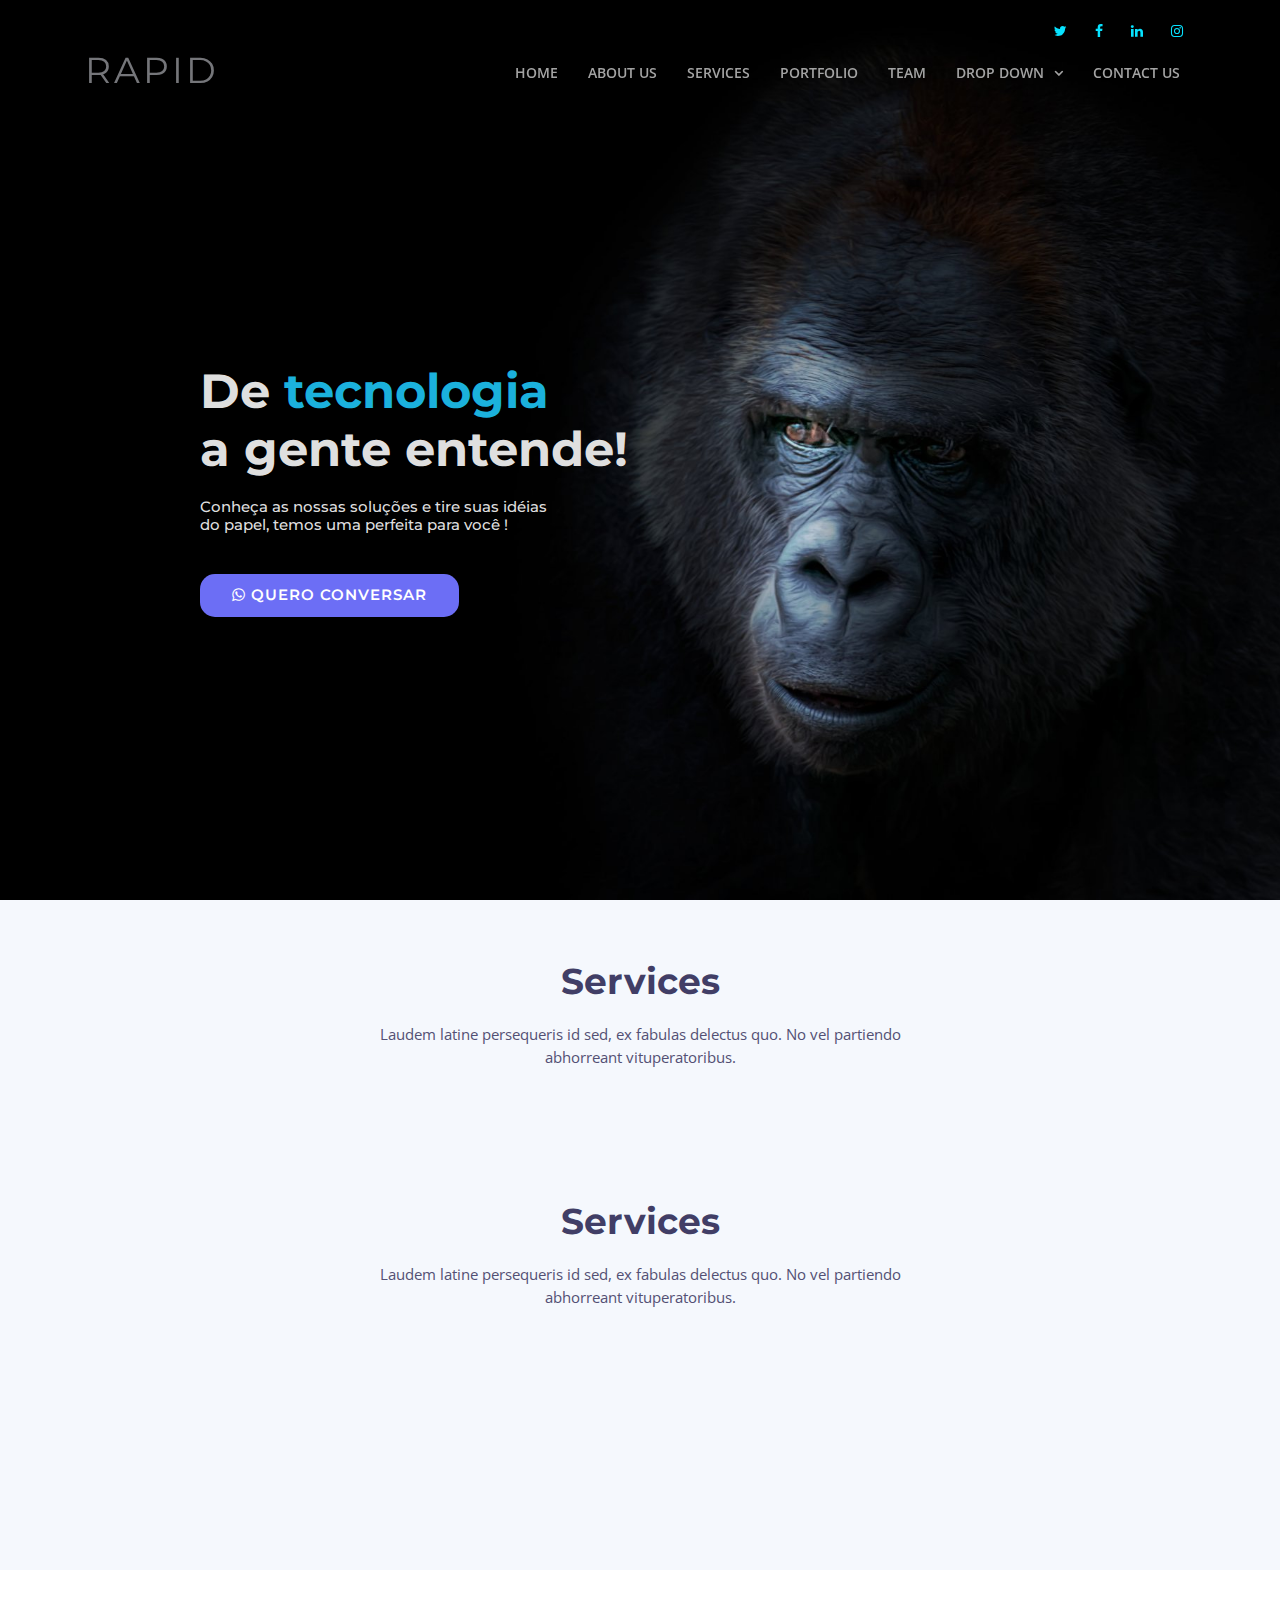
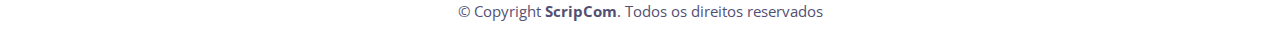
<file: privacy-policy.html>
<!DOCTYPE html>
<html lang="en">
<head>
  <meta charset="utf-8">
  <title>Rapid Bootstrap Template</title>
  <meta content="width=device-width, initial-scale=1.0" name="viewport">
  <meta content="" name="keywords">
  <meta content="" name="description">

  <!-- Favicons -->
  <link href="img/favicon.png" rel="icon">
  <link href="img/apple-touch-icon.png" rel="apple-touch-icon">

  <!-- Google Fonts -->
  <link href="https://fonts.googleapis.com/css?family=Open+Sans:300,300i,400,400i,500,600,700,700i|Montserrat:300,400,500,600,700" rel="stylesheet">

  <!-- Bootstrap CSS File -->
  <link href="lib/bootstrap/css/bootstrap.min.css" rel="stylesheet">

  <!-- Libraries CSS Files -->
  <link href="lib/font-awesome/css/font-awesome.min.css" rel="stylesheet">
  <link href="lib/animate/animate.min.css" rel="stylesheet">
  <link href="lib/ionicons/css/ionicons.min.css" rel="stylesheet">
  <link href="lib/owlcarousel/assets/owl.carousel.min.css" rel="stylesheet">
  <link href="lib/lightbox/css/lightbox.min.css" rel="stylesheet">

  <!-- Main Stylesheet File -->
  <link href="css/style.css" rel="stylesheet">

  <!-- =======================================================
    Theme Name: Rapid
    Theme URL: https://bootstrapmade.com/rapid-multipurpose-bootstrap-business-template/
    Author: BootstrapMade.com
    License: https://bootstrapmade.com/license/
  ======================================================= -->
</head>

<body>
  <!--==========================
  Header
  ============================-->
  <header id="header">

    <div id="topbar">
      <div class="container">
        <div class="social-links">
          <a href="#" class="twitter"><i class="fa fa-twitter"></i></a>
          <a href="#" class="facebook"><i class="fa fa-facebook"></i></a>
          <a href="#" class="linkedin"><i class="fa fa-linkedin"></i></a>
          <a href="#" class="instagram"><i class="fa fa-instagram"></i></a>
        </div>
      </div>
    </div>

    <div class="container">

      <div class="logo float-left">
        <!-- Uncomment below if you prefer to use an image logo -->
        <h1 class="text-light"><a href="#intro" class="scrollto"><span>Rapid</span></a></h1>
        <!-- <a href="#header" class="scrollto"><img src="img/logo.png" alt="" class="img-fluid"></a> -->
      </div>

      <nav class="main-nav float-right d-none d-lg-block">
        <ul>
          <li class="active"><a href="#intro">Home</a></li>
          <li><a href="#about">About Us</a></li>
          <li><a href="#services">Services</a></li>
          <li><a href="#portfolio">Portfolio</a></li>
          <li><a href="#team">Team</a></li>
          <li class="drop-down"><a href="">Drop Down</a>
            <ul>
              <li><a href="#">Drop Down 1</a></li>
              <li class="drop-down"><a href="#">Drop Down 2</a>
                <ul>
                  <li><a href="#">Deep Drop Down 1</a></li>
                  <li><a href="#">Deep Drop Down 2</a></li>
                  <li><a href="#">Deep Drop Down 3</a></li>
                  <li><a href="#">Deep Drop Down 4</a></li>
                  <li><a href="#">Deep Drop Down 5</a></li>
                </ul>
              </li>
              <li><a href="#">Drop Down 3</a></li>
              <li><a href="#">Drop Down 4</a></li>
              <li><a href="#">Drop Down 5</a></li>
            </ul>
          </li>
          <li><a href="#footer">Contact Us</a></li>
        </ul>
      </nav><!-- .main-nav -->
      
    </div>
  </header><!-- #header -->

  <!--==========================
    Intro Section
  ============================-->
  <section id="intro" class="clearfix">
      <div class="container d-flex h-100">
        <div class="row justify-content-center align-self-center">
          <div class="col-md-6 intro-info order-md-first order-last">
            <h2> De <span> tecnologia </span><br> a gente entende!</h2>
            <h5>Conheça as nossas soluções e tire suas idéias<br> do papel, temos uma perfeita para você !</h5>
            <div>
              <a href=https://api.whatsapp.com/send?l=pt&amp;phone=5588997145369&text=Olá, " class="btn-get-started scrollto"> <i class="fa fa-whatsapp"> </i> QUERO CONVERSAR</a>
            </div>
          </div>  
      </div>
    </section><!-- #intro -->
  
    <main id="main">
  


    <!--==========================
      Politioca de privacidades e termos e condicoes Section
    ============================-->
    <section id="services" class="section-bg">
      <div class="container">

        <header class="section-header">
          <h3>Services</h3>
          <p>Laudem latine persequeris id sed, ex fabulas delectus quo. No vel partiendo abhorreant vituperatoribus.</p> <br><br><br>


          <h3>Services</h3>
          <p>Laudem latine persequeris id sed, ex fabulas delectus quo. No vel partiendo abhorreant vituperatoribus.</p><br><br><br>

        </header>

       
      </div>
    </section><!-- #services -->
    

   

  <!--==========================
    Footer
  ============================-->

  <footer id="footer" class="section-bg">
    <div class="footer-top">

    </div>

    <div class="container">
      <div class="copyright">
        &copy; Copyright <strong>ScripCom</strong>. Todos os direitos reservados
      </div>
      
    </div>
  </footer><!-- #footer -->















  <a href="#" class="back-to-top"><i class="fa fa-chevron-up"></i></a>
  <!-- Uncomment below i you want to use a preloader -->
  <!-- <div id="preloader"></div> -->

  <!-- JavaScript Libraries -->
  <script src="lib/jquery/jquery.min.js"></script>
  <script src="lib/jquery/jquery-migrate.min.js"></script>
  <script src="lib/bootstrap/js/bootstrap.bundle.min.js"></script>
  <script src="lib/easing/easing.min.js"></script>
  <script src="lib/mobile-nav/mobile-nav.js"></script>
  <script src="lib/wow/wow.min.js"></script>
  <script src="lib/waypoints/waypoints.min.js"></script>
  <script src="lib/counterup/counterup.min.js"></script>
  <script src="lib/owlcarousel/owl.carousel.min.js"></script>
  <script src="lib/isotope/isotope.pkgd.min.js"></script>
  <script src="lib/lightbox/js/lightbox.min.js"></script>
  <!-- Contact Form JavaScript File -->
  <script src="contactform/contactform.js"></script>

  <!-- Template Main Javascript File -->
  <script src="js/main.js"></script>

</body>
</html>
</file>
<file: css/style.css>
/*
  Theme Name: Rapid
  Theme URL: https://bootstrapmade.com/rapid-multipurpose-bootstrap-business-template/
  Author: BootstrapMade.com
  License: https://bootstrapmade.com/license/
*/

/*--------------------------------------------------------------
# General
--------------------------------------------------------------*/

body {
  background: #fff;
  color: #444;
  font-family: "Open Sans", sans-serif;
}

a {
  color: #1bb1dc;
  transition: 0.5s;
}

a:hover,
a:active,
a:focus {
  color: #0a98c0;
  outline: none;
  text-decoration: none;
}

p {
  padding: 0;
  margin: 0 0 30px 0;
}

h1,
h2,
h3,
h4,
h5,
h6 {
  font-family: "Montserrat", sans-serif;
  font-weight: 400;
  margin: 0 0 20px 0;
  padding: 0;
}

/* Back to top button */

.back-to-top {
  position: fixed;
  display: none;
  background: #1bb1dc;
  color: #fff;
  width: 44px;
  height: 44px;
  text-align: center;
  line-height: 1;
  font-size: 16px;
  border-radius: 50%;
  right: 15px;
  bottom: 15px;
  transition: background 0.5s;
  z-index: 11;
}

.back-to-top i {
  padding-top: 12px;
  color: #fff;
}

/* Prelaoder */

#preloader {
  position: fixed;
  top: 0;
  left: 0;
  right: 0;
  bottom: 0;
  z-index: 9999;
  overflow: hidden;
  background: #fff;
}

#preloader:before {
  content: "";
  position: fixed;
  top: calc(50% - 30px);
  left: calc(50% - 30px);
  border: 6px solid #f2f2f2;
  border-top: 6px solid #1bb1dc;
  border-radius: 50%;
  width: 60px;
  height: 60px;
  -webkit-animation: animate-preloader 1s linear infinite;
  animation: animate-preloader 1s linear infinite;
}

@-webkit-keyframes animate-preloader {
  0% {
    -webkit-transform: rotate(0deg);
    transform: rotate(0deg);
  }

  100% {
    -webkit-transform: rotate(360deg);
    transform: rotate(360deg);
  }
}

@keyframes animate-preloader {
  0% {
    -webkit-transform: rotate(0deg);
    transform: rotate(0deg);
  }

  100% {
    -webkit-transform: rotate(360deg);
    transform: rotate(360deg);
  }
}

/*--------------------------------------------------------------
# Top Bar
--------------------------------------------------------------*/

#topbar {
  padding: 0 0 10px 0;
  font-size: 14px;
  transition: all 0.5s;
}

#topbar .social-links {
  text-align: right;
}

#topbar .social-links a {
  color: #07e2ff;
  padding: 4px 12px;
  display: inline-block;
  line-height: 1px;
}

#topbar .social-links a:hover {
  color: #1bb1dc;
}

#topbar .social-links a:first-child {
  border-left: 0;
}

/*--------------------------------------------------------------
# Header
--------------------------------------------------------------*/

#header {
  height: 110px;
  transition: all 0.5s;
  z-index: 997;
  transition: all 0.5s;
  padding: 20px 0;
  position: fixed;
  left: 0;
  top: 0;
  right: 0;
  transition: all 0.5s;
  z-index: 997;
}

#header.header-scrolled,
#header.header-pages {
  height: 70px;
  padding: 15px 0;
  background-color: #fff;
  box-shadow: 0px 0px 30px rgba(4, 11, 27, 0.3);
}

#header.header-scrolled #topbar,
#header.header-pages #topbar {
  display: none;
}

#header .logo h1 {
  font-size: 36px;
  margin: 0;
  padding: 0;
  line-height: 1;
  font-weight: 400;
  letter-spacing: 3px;
  text-transform: uppercase;
}

#header .logo h1 a,
#header .logo h1 a:hover {
  color: #75767a;
  text-decoration: none;

}

#header .logo img {
  padding: 0;
  margin: 7px 0;
  max-height: 26px;
}

.main-pages {
  margin-top: 60px;
}

/*--------------------------------------------------------------
# Intro Section
--------------------------------------------------------------*/

#intro {
  width: 100%;
  height: 100vh;
  position: relative;
  background: #0852d1 url("../img/gorila.jpg") center top no-repeat;
  background-size: cover;

}

#intro .intro-info h2 {
  width: max-content;
  color: #dfdfdf;
;
  font-size: 48px;
  font-weight: 700;
  
}

#intro .intro-info h5 {
  width: max-content;
  color: #dfdfdf;
  margin-bottom: 40px;
  font-size: 15px;
  font-weight: 500;
  
}


#intro .intro-info h2 span {
  color: #1bb1dc;
}

#intro .intro-info .btn-get-started,
#intro .intro-info .btn-services {
  width: max-content;
  font-family: "Montserrat", sans-serif;
  font-size: 15px;
  font-weight: 600;
  text-transform: uppercase;
  letter-spacing: 1px;
  display: inline-block;
  padding: 10px 32px;
  border-radius: 15px;
  transition: 0.5s;
  color: #fff;
  background: #6c6ef5;
  color: #fff;
}

#intro .intro-info .btn-get-started:hover,
#intro .intro-info .btn-services:hover {
  background: #0a98c0;
}


/*--------------------------------------------------------------
# Navigation Menu
--------------------------------------------------------------*/

/* Desktop Navigation */


  /* Drop Down */
  /* Deep Drop Down */


.main-nav,
.main-nav * {
  margin: 0;
  padding: 0;
  list-style: none;
}

.main-nav > ul > li {
  position: relative;
  white-space: nowrap;
  float: left;
}

.main-nav a {
  display: block;
  position: relative;
  color: #a3a3a3;
  padding: 10px 15px;
  transition: 0.3s;
  font-size: 14px;
  font-family: "Open Sans", sans-serif;
  text-transform: uppercase;
  font-weight: 600;
}

.main-nav a:hover,
.main-nav .active > a,
.main-nav li:hover > a {
  color: #a3a3a3;
  text-decoration: none;
}

.main-nav .drop-down ul {
  display: block;
  position: absolute;
  left: 0;
  top: calc(100% - 30px);
  z-index: 99;
  opacity: 0;
  visibility: hidden;
  padding: 10px 0;
  background: #fff;
  box-shadow: 0px 0px 30px rgba(127, 137, 161, 0.25);
  transition: ease all 0.3s;
}

.main-nav .drop-down:hover > ul {
  opacity: 1;
  top: 100%;
  visibility: visible;
}

.main-nav .drop-down li {
  min-width: 180px;
  position: relative;
}

.main-nav .drop-down ul a {
  padding: 10px 20px;
  font-size: 14px;
  font-weight: 500;
  text-transform: none;
  color: #065e77;
}

.main-nav .drop-down ul a:hover,
.main-nav .drop-down ul .active > a,
.main-nav .drop-down ul li:hover > a {
  color: #1bb1dc;
}

.main-nav .drop-down > a:after {
  content: "\f107";
  font-family: FontAwesome;
  padding-left: 10px;
}

.main-nav .drop-down .drop-down ul {
  top: 0;
  left: calc(100% - 30px);
}

.main-nav .drop-down .drop-down:hover > ul {
  opacity: 1;
  top: 0;
  left: 100%;
}

.main-nav .drop-down .drop-down > a {
  padding-right: 35px;
}

.main-nav .drop-down .drop-down > a:after {
  content: "\f105";
  position: absolute;
  right: 15px;
}

/* Mobile Navigation */

.mobile-nav {
  position: fixed;
  top: 0;
  bottom: 0;
  z-index: 9999;
  overflow-y: auto;
  left: -260px;
  width: 260px;
  padding-top: 18px;
  background: rgba(40, 38, 70, 0.8);
  transition: 0.4s;
}

.mobile-nav * {
  margin: 0;
  padding: 0;
  list-style: none;
}

.mobile-nav a {
  display: block;
  position: relative;
  color: #fff;
  padding: 10px 20px;
  font-weight: 500;
}

.mobile-nav a:hover,
.mobile-nav .active > a,
.mobile-nav li:hover > a {
  color: #8dc2fa;
  text-decoration: none;
}

.mobile-nav .drop-down > a:after {
  content: "\f078";
  font-family: FontAwesome;
  padding-left: 10px;
  position: absolute;
  right: 15px;
}

.mobile-nav .active.drop-down > a:after {
  content: "\f077";
}

.mobile-nav .drop-down > a {
  padding-right: 35px;
}

.mobile-nav .drop-down ul {
  display: none;
  overflow: hidden;
}

.mobile-nav .drop-down li {
  padding-left: 20px;
}

.mobile-nav-toggle {
  position: fixed;
  right: 0;
  top: 0;
  z-index: 9998;
  border: 0;
  background: none;
  font-size: 24px;
  transition: all 0.4s;
  outline: none !important;
  line-height: 1;
  cursor: pointer;
  text-align: right;
}

.mobile-nav-toggle i {
  margin: 18px 18px 0 0;
  color: #065e77;
}

.mobile-nav-overly {
  width: 100%;
  height: 100%;
  z-index: 9997;
  top: 0;
  left: 0;
  position: fixed;
  background: rgba(40, 38, 70, 0.8);
  overflow: hidden;
  display: none;
}

.mobile-nav-active {
  overflow: hidden;
}

.mobile-nav-active .mobile-nav {
  left: 0;
}

.mobile-nav-active .mobile-nav-toggle i {
  color: #fff;
}

/*--------------------------------------------------------------
# Sections
--------------------------------------------------------------*/

/* Sections Header
--------------------------------*/

.section-header h3 {
  font-size: 36px;
  color: #413e66;
  text-align: center;
  font-weight: 700;
  position: relative;
  font-family: "Montserrat", sans-serif;
}

.section-header p {
  text-align: center;
  margin: auto;
  font-size: 15px;
  padding-bottom: 60px;
  color: #535074;
  width: 50%;
}

/* Section with background
--------------------------------*/

.section-bg {
  background: #f5f8fd;
}

/* About Us Section
--------------------------------*/

#about {
  padding: 80px 0;
}

#about .about-content {
  padding-top: 40px;
}

#about .about-content h2 {
  color: #413e66;
  font-family: "Montserrat", sans-serif;
  font-weight: 700;
}

#about .about-content h3 {
  color: #696592;
  font-weight: 400;
  font-size: 22px;
  font-style: italic;
}

#about .about-content ul {
  list-style: none;
  padding: 0;
}

#about .about-content ul li {
  padding-bottom: 10px;
}

#about .about-content ul li i {
  font-size: 20px;
  padding-right: 4px;
  color: #1bb1dc;
}

#about .about-img {
  position: relative;
  margin: 30px 30px 30px 30px;
}

#about .about-img img {
  width: 100%;
  border: 8px solid #fff;
  transition: .5s;
}

#about .about-img img:hover {
  width: 100%;
  -webkit-transform: scale(1.03);
  transform: scale(1.03);
}


/* Services Section
--------------------------------*/

#services {
  padding: 60px 0 40px 0;
}

#services .box {
  padding: 30px;
  position: relative;
  overflow: hidden;
  border-radius: 20px;
  margin: 0 10px 40px 10px;
  background: #15a7cf;
  box-shadow: 0 10px 30px 0 rgba(0, 0, 0, 0.1);
  transition: all 0.2s ease-in-out;
  text-align: center;
}

#services .box:hover {
  -webkit-transform: scale(1.1);
  transform: scale(1.1);
}

#services .icon {
  margin: 0 auto 15px auto;
  padding-top: 12px;
  display: inline-block;
  text-align: center;
  border-radius: 50%;
  width: 60px;
  height: 60px;
}

#services .icon i {
  font-size: 36px;
  line-height: 1;
}

#services .title {
  font-weight: 700;
  margin-bottom: 15px;
  font-size: 18px;
}

#services .title a {
  color: rgb(238, 229, 229);
}

#services .box:hover .title a {
  color: #0a0a0a;
}

#services .description {
  font-size: 14px;
  line-height: 28px;
  margin-bottom: 0;
  text-align: left;
}

/* Why Us Section
--------------------------------*/

#why-us {
  padding: 60px 0;
}

#why-us .why-us-content .features {
  margin: 0 0 15px 0;
  padding: 0;
  transition: 0.3s ease-in-out;
}

#why-us .why-us-content .features i {
  font-size: 36px;
  float: left;
}

#why-us .why-us-content .features h4 {
  font-size: 24px;
  font-weight: 600;
  margin-left: 56px;
  color: #413e66;
  margin-bottom: 5px;
}

#why-us .why-us-content .features p {
  font-size: 16px;
  margin-left: 56px;
  color: #555186;
}

#why-us .counters {
  padding-top: 40px;
}

#why-us .counters span {
  font-family: "Montserrat", sans-serif;
  font-weight: bold;
  font-size: 48px;
  display: block;
  color: #555186;
}

#why-us .counters p {
  padding: 0;
  margin: 0 0 20px 0;
  font-family: "Montserrat", sans-serif;
  font-size: 14px;
  color: #8a87b6;
}

/* Call To Action Section
--------------------------------*/

#call-to-action {
  background: #2d2b46;
  background-size: cover;
  padding: 40px 0;
}

#call-to-action .cta-title {
  color: #fff;
  font-size: 28px;
  font-weight: 700;
}

#call-to-action .cta-text {
  color: #fff;
}

#call-to-action .cta-btn {
  font-family: "Montserrat", sans-serif;
  font-weight: 700;
  font-size: 16px;
  letter-spacing: 1px;
  display: inline-block;
  padding: 8px 26px;
  border-radius: 3px;
  transition: 0.5s;
  margin: 10px;
  border: 3px solid #fff;
  color: #fff;
}

#call-to-action .cta-btn:hover {
  background: #1bb1dc;
  border: 3px solid #1bb1dc;
}

/* Features Section
--------------------------------*/

#features {
  padding: 80px 0;
}

#features h4 {
  font-weight: 600;
  font-size: 24px;
}

/* Portfolio Section
--------------------------------*/

#portfolio {
  padding: 60px 0;
}

#portfolio #portfolio-flters {
  padding: 0;
  margin: 5px 0 35px 0;
  list-style: none;
  text-align: center;
}

#portfolio #portfolio-flters li {
  cursor: pointer;
  margin: 15px 15px 15px 0;
  display: inline-block;
  padding: 6px 10px;
  font-size: 16px;
  line-height: 20px;
  color: #413e66;
  margin-bottom: 5px;
  transition: all 0.3s ease-in-out;
}

#portfolio #portfolio-flters li:hover,
#portfolio #portfolio-flters li.filter-active {
  color: #1bb1dc;
}

#portfolio #portfolio-flters li:last-child {
  margin-right: 0;
}

#portfolio .portfolio-item {
  position: relative;
  overflow: hidden;
  margin-bottom: 30px;
}

#portfolio .portfolio-item .portfolio-wrap {
  overflow: hidden;
  position: relative;
  margin: 0;
}

#portfolio .portfolio-item .portfolio-wrap:hover img {
  opacity: 0.4;
  transition: 0.3s;
}

#portfolio .portfolio-item .portfolio-wrap .portfolio-info {
  position: absolute;
  top: 0;
  right: 0;
  bottom: 0;
  left: 0;
  display: -webkit-box;
  display: -webkit-flex;
  display: -ms-flexbox;
  display: flex;
  -webkit-box-pack: center;
  -webkit-justify-content: center;
  -ms-flex-pack: center;
  justify-content: center;
  -webkit-box-align: center;
  -webkit-align-items: center;
  -ms-flex-align: center;
  align-items: center;
  -webkit-box-orient: vertical;
  -webkit-box-direction: normal;
  -webkit-flex-direction: column;
  -ms-flex-direction: column;
  flex-direction: column;
  text-align: center;
  opacity: 0;
  transition: 0.2s linear;
}

#portfolio .portfolio-item .portfolio-wrap .portfolio-info h4 {
  font-size: 22px;
  line-height: 1px;
  font-weight: 700;
  margin-bottom: 14px;
  padding-bottom: 0;
}

#portfolio .portfolio-item .portfolio-wrap .portfolio-info h4 a {
  color: #fff;
}

#portfolio .portfolio-item .portfolio-wrap .portfolio-info h4 a:hover {
  color: #1bb1dc;
}

#portfolio .portfolio-item .portfolio-wrap .portfolio-info p {
  padding: 0;
  margin: 0;
  color: #f8fcff;
  font-weight: 500;
  font-size: 14px;
  text-transform: uppercase;
}

#portfolio .portfolio-item .portfolio-wrap .portfolio-info .link-preview,
#portfolio .portfolio-item .portfolio-wrap .portfolio-info .link-details {
  display: inline-block;
  line-height: 1;
  text-align: center;
  width: 36px;
  height: 36px;
  background: #1bb1dc;
  border-radius: 50%;
  margin: 10px 4px 0 4px;
}

#portfolio .portfolio-item .portfolio-wrap .portfolio-info .link-preview i,
#portfolio .portfolio-item .portfolio-wrap .portfolio-info .link-details i {
  padding-top: 6px;
  font-size: 22px;
  color: #fff;
}

#portfolio .portfolio-item .portfolio-wrap .portfolio-info .link-preview:hover,
#portfolio .portfolio-item .portfolio-wrap .portfolio-info .link-details:hover {
  background: #42c3e8;
}

#portfolio .portfolio-item .portfolio-wrap .portfolio-info .link-preview:hover i,
#portfolio .portfolio-item .portfolio-wrap .portfolio-info .link-details:hover i {
  color: #fff;
}

#portfolio .portfolio-item .portfolio-wrap:hover {
  background: #282646;
}

#portfolio .portfolio-item .portfolio-wrap:hover .portfolio-info {
  opacity: 1;
}

/* Testimonials Section
--------------------------------*/

#testimonials {
  padding: 60px 0;
}

#testimonials .section-header {
  margin-bottom: 40px;
}

#testimonials .testimonial-item .testimonial-img {
  width: 120px;
  border-radius: 50%;
  border: 4px solid #fff;
  float: left;
}

#testimonials .testimonial-item h3 {
  font-size: 20px;
  font-weight: bold;
  margin: 10px 0 5px 0;
  color: #111;
  margin-left: 140px;
}

#testimonials .testimonial-item h4 {
  font-size: 14px;
  color: #999;
  margin: 0 0 15px 0;
  margin-left: 140px;
}

#testimonials .testimonial-item p {
  font-style: italic;
  margin: 0 0 15px 140px;
}

#testimonials .owl-nav,
#testimonials .owl-dots {
  margin-top: 5px;
  text-align: center;
}

#testimonials .owl-dot {
  display: inline-block;
  margin: 0 5px;
  width: 12px;
  height: 12px;
  border-radius: 50%;
  background-color: #ddd;
}

#testimonials .owl-dot.active {
  background-color: #1bb1dc;
}

/* Team Section
--------------------------------*/

#team {
  padding: 60px 0;
}

#team .member {
  text-align: center;
  margin-bottom: 20px;
  position: relative;
  overflow: hidden;
}

#team .member .member-info {
  display: -webkit-box;
  display: -webkit-flex;
  display: -ms-flexbox;
  display: flex;
  -webkit-box-pack: center;
  -webkit-justify-content: center;
  -ms-flex-pack: center;
  justify-content: center;
  -webkit-box-align: center;
  -webkit-align-items: center;
  -ms-flex-align: center;
  align-items: center;
  position: absolute;
  bottom: 0;
  left: 0;
  right: 0;
  transition: 0.2s;
  padding: 15px 0;
  background: rgba(29, 28, 41, 0.6);
}

#team .member .member-info-content {
  transition: margin 0.2s;
  height: 40px;
  transition: height 0.4s;
}

#team .member:hover .member-info {
  transition: 0.4s;
}

#team .member:hover .member-info-content {
  height: 80px;
}

#team .member h4 {
  font-weight: 700;
  margin-bottom: 2px;
  font-size: 18px;
  color: #fff;
}

#team .member span {
  font-style: italic;
  display: block;
  font-size: 13px;
  color: #fff;
}

#team .member .social {
  margin-top: 15px;
}

#team .member .social a {
  transition: none;
  color: #fff;
}

#team .member .social a:hover {
  color: #1bb1dc;
}

#team .member .social i {
  font-size: 18px;
  margin: 0 2px;
}

/* Clients Section
--------------------------------*/

#clients {
  padding: 60px 0;
}

#clients img {
  max-width: 80%;
  opacity: 0.5;
  transition: 0.3s;
  padding: 15px 0;
}

#clients img:hover {
  opacity: 1;
}

#clients .owl-nav,
#clients .owl-dots {
  margin-top: 5px;
  text-align: center;
}

#clients .owl-dot {
  display: inline-block;
  margin: 0 5px;
  width: 12px;
  height: 12px;
  border-radius: 50%;
  background-color: #ddd;
}

#clients .owl-dot.active {
  background-color: #1bb1dc;
}

/* Pricing Section
--------------------------------*/

#pricing {
  padding: 80px 0;
}

#pricing .card {
  border: 0;
  border-radius: 0px;
  box-shadow: 0 3px 0px 0 rgba(65, 62, 102, 0.08);
  transition: all .3s ease-in-out;
  padding: 36px 0;
  position: relative;
}

#pricing .card:after {
  content: '';
  position: absolute;
  top: 0;
  left: 0;
  width: 0%;
  height: 5px;
  background-color: #1bb1dc;
  transition: 0.5s;
}

#pricing .card:hover {
  -webkit-transform: scale(1.05);
  transform: scale(1.05);
  box-shadow: 0 20px 35px 0 rgba(0, 0, 0, 0.08);
}

#pricing .card:hover:after {
  width: 100%;
}

#pricing .card .card-header {
  background-color: white;
  border-bottom: 0px;
  -moz-text-align-last: center;
  text-align-last: center;
}

#pricing .card .card-title {
  margin-bottom: 16px;
  color: #535074;
}

#pricing .card .card-block {
  padding-top: 0;
  text-align: center;
}

#pricing .card .list-group-item {
  border: 0px;
  padding: 6px;
  color: #413e66;
  font-weight: 300;
}

#pricing .card h3 {
  font-size: 64px;
  margin-bottom: 0px;
  color: #535074;
}

#pricing .card h3 .currency {
  font-size: 30px;
  position: relative;
  font-weight: 400;
  top: -30px;
  letter-spacing: 0px;
}

#pricing .card h3 .period {
  font-size: 16px;
  color: #6c67a3;
  letter-spacing: 0px;
}

#pricing .card .list-group {
  margin-bottom: 15px;
}

#pricing .card .btn {
  text-transform: uppercase;
  font-size: 13px;
  font-weight: 500;
  color: #5f5b96;
  border-radius: 0;
  padding: 10px 24px;
  letter-spacing: 1px;
  border-radius: 3px;
  display: inline-block;
  background: #1bb1dc;
  color: #fff;
}

#pricing .card .btn:hover {
  background: #0a98c0;
}

/* Frequently Asked Questions Section
--------------------------------*/

#faq {
  padding: 60px 0;
  overflow: hidden;
}

#faq #faq-list {
  padding: 0;
  list-style: none;
}

#faq #faq-list li {
  border-bottom: 1px solid #ebebeb;
}

#faq #faq-list a {
  padding: 22px 0;
  display: block;
  position: relative;
  font-family: "Montserrat", sans-serif;
  font-size: 20px;
  line-height: 1;
  font-weight: 400;
  padding-right: 20px;
}

#faq #faq-list i {
  font-size: 24px;
  position: absolute;
  right: 0;
  top: 20px;
}

#faq #faq-list p {
  margin-bottom: 20px;
}

#faq #faq-list a.collapse {
  color: #1bb1dc;
}

#faq #faq-list a.collapsed {
  color: #000;
}

#faq #faq-list a.collapsed i::before {
  content: "\f2c7" !important;
}

/*--------------------------------------------------------------
# Footer
--------------------------------------------------------------*/

#footer {
  padding: 0 0 30px 0;
  font-size: 14px;
  background: #fff;
}

#footer .footer-top {
  padding: 60px 0 30px 0;
  background: #f5f8fd;
}

#footer .footer-top .footer-info {
  margin-bottom: 30px;
}

#footer .footer-top .footer-info h3 {
  font-size: 34px;
  margin: 0 0 20px 0;
  padding: 2px 0 2px 0;
  line-height: 1;
  font-family: "Montserrat", sans-serif;
  color: #413e66;
  font-weight: 400;
  letter-spacing: 3px;
  text-transform: uppercase;
}

#footer .footer-top .footer-info p {
  font-size: 13px;
  line-height: 24px;
  margin-bottom: 0;
  font-family: "Montserrat", sans-serif;
  color: #535074;
}

#footer .footer-top .social-links a {
  font-size: 18px;
  display: inline-block;
  background: #1bb1dc;
  color: #fff;
  line-height: 1;
  padding: 8px 0;
  margin-right: 4px;
  border-radius: 50%;
  text-align: center;
  width: 36px;
  height: 36px;
  transition: 0.3s;
}

#footer .footer-top .social-links a:hover {
  background: #0a98c0;
  color: #fff;
}

#footer .footer-top h4 {
  font-size: 14px;
  font-weight: bold;
  color: #413e66;
  text-transform: uppercase;
  position: relative;
  padding-bottom: 10px;
}

#footer .footer-top .footer-links {
  margin-bottom: 30px;
}

#footer .footer-top .footer-links ul {
  list-style: none;
  padding: 0;
  margin: 0;
}

#footer .footer-top .footer-links ul li {
  padding: 8px 0;
}

#footer .footer-top .footer-links ul li:first-child {
  padding-top: 0;
}

#footer .footer-top .footer-links ul a {
  color: #696592;
}

#footer .footer-top .footer-links ul a:hover {
  color: #1bb1dc;
}

#footer .footer-top .footer-contact {
  margin-bottom: 30px;
}

#footer .footer-top .footer-contact p {
  line-height: 26px;
}

#footer .footer-top .footer-newsletter {
  margin-bottom: 30px;
}

#footer .footer-top .footer-newsletter input[type="email"] {
  border: 0;
  padding: 6px 8px;
  width: 65%;
  border: 1px solid #d9dde6;
}

#footer .footer-top .footer-newsletter input[type="submit"] {
  background: #1bb1dc;
  border: 1px solid #1bb1dc;
  width: 35%;
  padding: 6px 0;
  text-align: center;
  color: #fff;
  transition: 0.3s;
  cursor: pointer;
}

#footer .footer-top .footer-newsletter input[type="submit"]:hover {
  background: #0a98c0;
}

#footer .footer-top .form .form-group {
  margin-bottom: 15px;
}

#footer .footer-top .form #sendmessage {
  color: #fff;
  background: #1bb1dc;
  display: none;
  text-align: center;
  padding: 15px;
  font-weight: 600;
  margin-bottom: 15px;
}

#footer .footer-top .form #errormessage {
  color: #fff;
  display: none;
  background: red;
  text-align: center;
  padding: 15px;
  font-weight: 600;
  margin-bottom: 15px;
}

#footer .footer-top .form #sendmessage.show,
#footer .footer-top .form #errormessage.show,
#footer .footer-top .form .show {
  display: block;
}

#footer .footer-top .form .validation {
  color: red;
  display: none;
  margin: 0 0 20px;
  font-weight: 400;
  font-size: 13px;
}

#footer .footer-top .form label {
  color: #413e66;
  font-weight: 500;
}

#footer .footer-top .form input,
#footer .footer-top .form textarea {
  border-radius: 0;
  box-shadow: none;
  border: 1px solid #dce1ec;
  font-size: 14px;
}

#footer .footer-top .form input::-webkit-input-placeholder,
#footer .footer-top .form textarea::-webkit-input-placeholder {
  color: #a2a0bd;
}

#footer .footer-top .form input::-moz-placeholder,
#footer .footer-top .form textarea::-moz-placeholder {
  color: #a2a0bd;
}

#footer .footer-top .form input:-ms-input-placeholder,
#footer .footer-top .form textarea:-ms-input-placeholder {
  color: #a2a0bd;
}

#footer .footer-top .form input::placeholder,
#footer .footer-top .form textarea::placeholder {
  color: #a2a0bd;
}

#footer .footer-top .form button[type="submit"] {
  background: #1bb1dc;
  border: 0;
  border-radius: 3px;
  padding: 8px 30px;
  color: #fff;
  transition: 0.3s;
}

#footer .footer-top .form button[type="submit"]:hover {
  background: #0a98c0;
  cursor: pointer;
}

#footer .copyright {
  text-align: center;
  padding-top: 30px;
  color: #535074;
  font-size: 15px;
}

#footer .credits {
  text-align: center;
  font-size: 14px;
  padding-top: 4px;
  color: #8582a8;
}

#footer .credits a {
  color: #1bb1dc;
}

#footer .credits a:hover {
  color: #0a98c0;
}

/*--------------------------------------------------------------
# Responsive Media Queries
--------------------------------------------------------------*/

@media (min-width: 991px) {
  #call-to-action .cta-btn-container {
    display: -webkit-box;
    display: -webkit-flex;
    display: -ms-flexbox;
    display: flex;
    -webkit-box-align: center;
    -webkit-align-items: center;
    -ms-flex-align: center;
    align-items: center;
    -webkit-box-pack: end;
    -webkit-justify-content: flex-end;
    -ms-flex-pack: end;
    justify-content: flex-end;
  }
}

@media (min-width: 992px) {
  #intro .intro-info {
    padding-top: 80px;
  }

  #testimonials .testimonial-item p {
    width: 80%;
  }
}

@media (max-width: 991px) {
  #topbar {
    display: none;
  }

  #header {
    height: 70px;
    padding: 15px 0;
  }

  #header .logo h1 {
    font-size: 28px;
    padding: 8px 0;
  }

  #why-us .why-us-content {
    padding-top: 30px;
  }

  #pricing {
    padding-bottom: 30px;
  }

  #pricing .card {
    margin-bottom: 50px;
  }
}

@media (max-width: 768px) {
  .back-to-top {
    bottom: 15px;
  }

  #faq #faq-list a {
    font-size: 18px;
  }

  #faq #faq-list i {
    top: 13px;
  }
}

@media (max-width: 767px) {
  #intro {
    height: auto;
    padding: 80px 0 60px 0;
  }

  #intro .container {
    height: auto !important;
  }

  #intro .intro-img {
    width: 80%;
  }

  #intro .intro-info {
    text-align: center;
    padding-top: 40px;
  }

  #intro .intro-info h2 {
    font-size: 34px;
    margin-bottom: 30px;
  }

  .section-header p {
    width: 100%;
  }

  #testimonials .testimonial-item {
    text-align: center;
  }

  #testimonials .testimonial-item .testimonial-img {
    float: none;
    margin: auto;
  }

  #testimonials .testimonial-item h3,
  #testimonials .testimonial-item h4,
  #testimonials .testimonial-item p {
    margin-left: 0;
  }
}

@media (max-width: 574px) {
  #footer .footer-top .social-links a {
    margin-bottom: 25px;
  }
}
</file>
